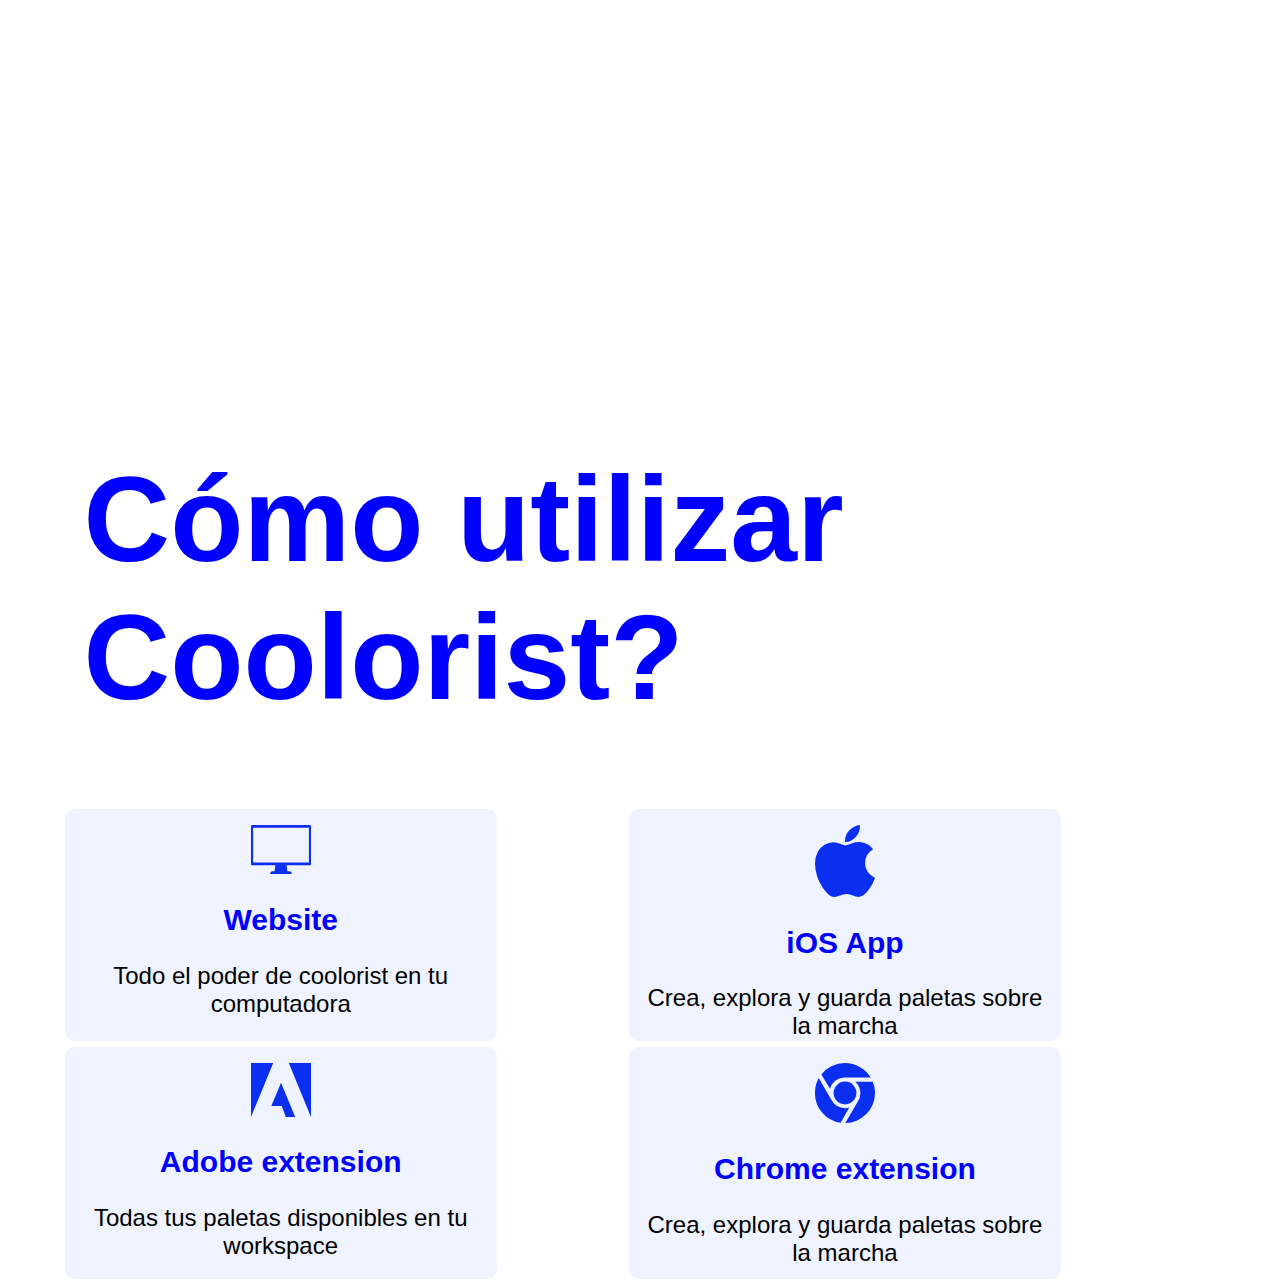
<file: Ejercicio1/assets/index.html>
<!DOCTYPE html>
<html lang="es">
<head>
    <meta charset="UTF-8">
    <meta name="viewport" content="width=device-width, initial-scale=1.0">
    <title>Ejercicio1</title>
    <link rel="stylesheet" href="css/style.css">
    <link rel="stylesheet" type="text/css" href="coolvetica rg.otf">
    <link rel="stylesheet" type="text/css" href="Mulish-Light.ttf">
    <link rel="stylesheet" type="text/css" href="Mulish-Regular.ttf">

</head>
<body>
    <h1 class="h1">Cómo utilizar Coolorist?</h1>
    <div class="recuadro">
        <img src="img/icon-pc.svg" class="icon-pc" alt="imagen de un computador">
        <h2 class="h2">Website
        </h2>
        <p class="p">Todo el poder de coolorist en tu computadora</p>
    </div>
    <div class="recuadro">
        <img src="img/icon-apple.svg" class="icon-pc" alt="icono de apple">
        <h2 class="h2">iOS App
        </h2>
        <p class="p">Crea, explora y guarda paletas sobre la marcha</p>
    </div>
    <div class="recuadro">
        <img src="img/icon-adobe.svg" class="icon-pc" alt="icono de adobe">
        <h2 class="h2">Adobe extension
        </h2>
        <p class="p">Todas tus paletas disponibles en tu workspace</p>
    </div>
    <div class="recuadro">
        <img src="img/icon-chrome.svg" class="icon-pc" alt="icono de google chrome">
        <h2 class="h2">Chrome extension
        </h2>
        <p class="p">Crea, explora y guarda paletas sobre la marcha</p>
    </div>
</body>
</html>
</file>
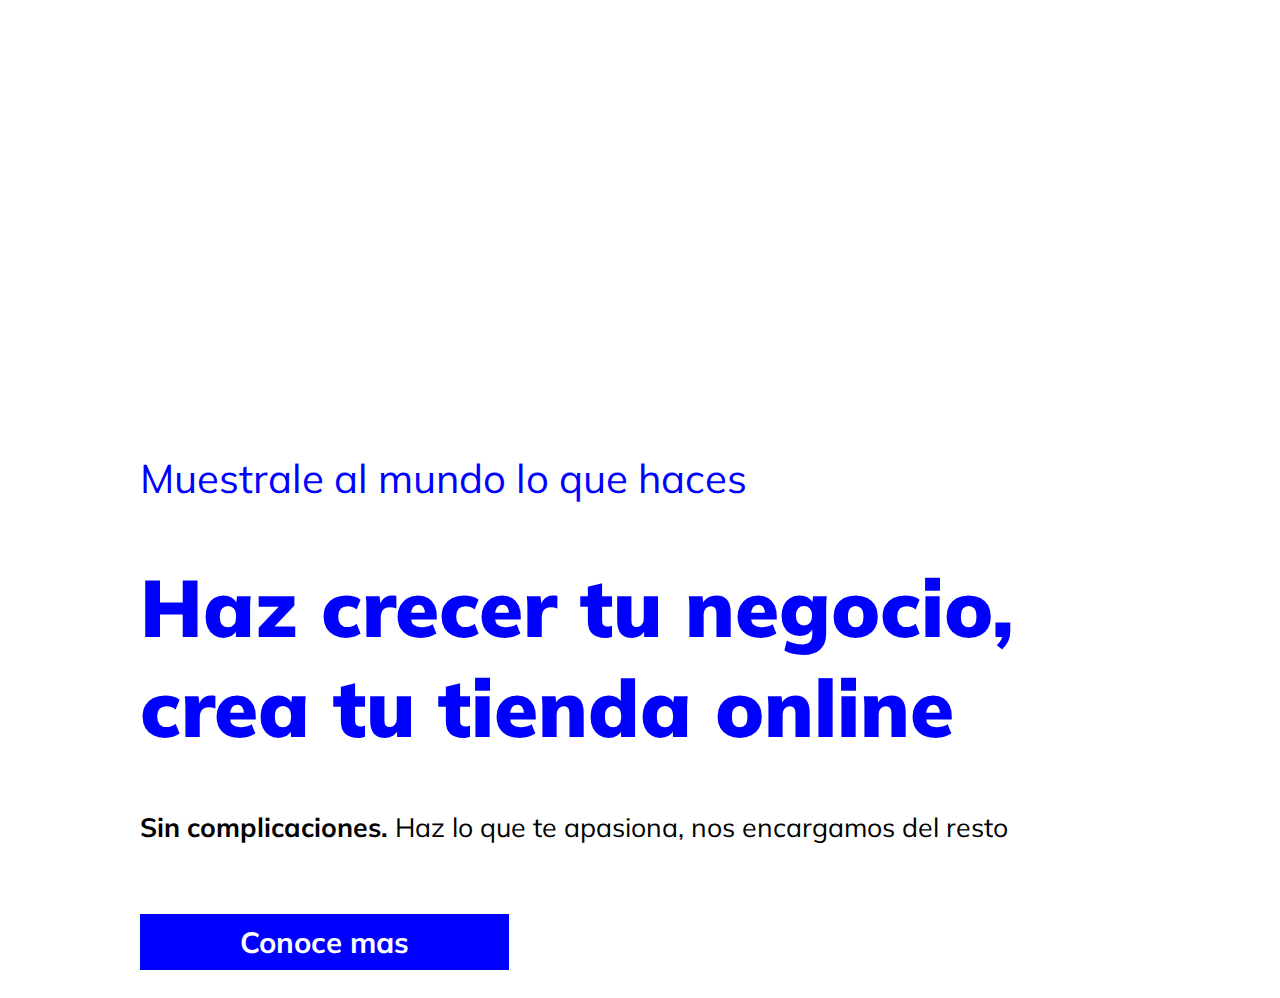
<file: Ejercicio3/assets/index.html>
<!DOCTYPE html>
<html lang="en">
<head>
    <meta charset="UTF-8">
    <meta name="viewport" content="width=device-width, initial-scale=1.0">
    <title>Ejercicio3</title>
    <link rel="stylesheet" href="../css/style.css">
    <style>
        @import url('https://fonts.googleapis.com/css2?family=Mulish:wght@400;700;900&family=Roboto:wght@300;400;700&display=swap');
    </style>
    
</head>
<body>
    <div class="text-container">
    <h2 class="h2">
        Muestrale al mundo lo que haces
    </h2>
    <h1 class="h1">
        Haz crecer tu negocio,<br> crea tu tienda online
    </h1>
    <p class="p">
        <strong>Sin complicaciones. </strong>
        Haz lo que te apasiona, nos encargamos del resto
    </p>
        

    <button onclick="mostrarImagen()">Conoce mas</button>


<script src="../Js/script.js"></script>
</div>

</body>
</html>
</file>
<file: Ejercicio1/assets/css/style.css>
.recuadro {
    
    padding: 1em;
    margin: 3px;
    text-align: center;
    background-color: #eff2ff;
    flex: column;
    height: 200px; 
    width: 400px; 
    border-radius: 10px;
    float: left;
    margin-right: 2cm;
    margin-left: 1.5cm;
    
}



.icon-pc{
    width: 60px;
    float: center;
}

.h1 {
    font-size: 120px;
    color: blue;
    margin-left: 2cm;
    margin-top: 450px;
    font-family: 'coolvetica rg', sans-serif; 
    
}

.p {
    font-size: 24px;
    font-family: 'Roboto', sans-serif;
    font-weight: 400;
    
    
}

.h2 {
    font-size: 30px;
    color: blue;
    font-family: 'Roboto', sans-serif;
    font-weight: 900;
    
}
</file>
<file: Ejercicio3/css/style.css>
.h2{
    font-size: 30pt;
    color: blue;
    font-family: 'Mulish', sans-serif;
    font-weight: 400;


}

.h1{
    font-size: 60pt;
    color: blue;
    font-family: 'Mulish', sans-serif;
    font-weight: 900;
    
    
}

.p{
    font-size: 20pt;
    font-family: 'Mulish', sans-serif;
    font-weight: 400;
    margin-bottom: 70px;
    

}

.strong{
    font-weight: 700;
}

.text-container{
    
    max-width: 1000px; 
    margin: 400px auto 0; 
    text-align: left;
    padding: 20px;
}

button{
    font-family: 'Mulish', sans-serif;
    font-weight: 700;
    background-color: blue; 
    color: white; 
    font-size: 22pt; 
    padding: 10px 100px; 
    border: none;
    cursor: pointer;
    
}
</file>
